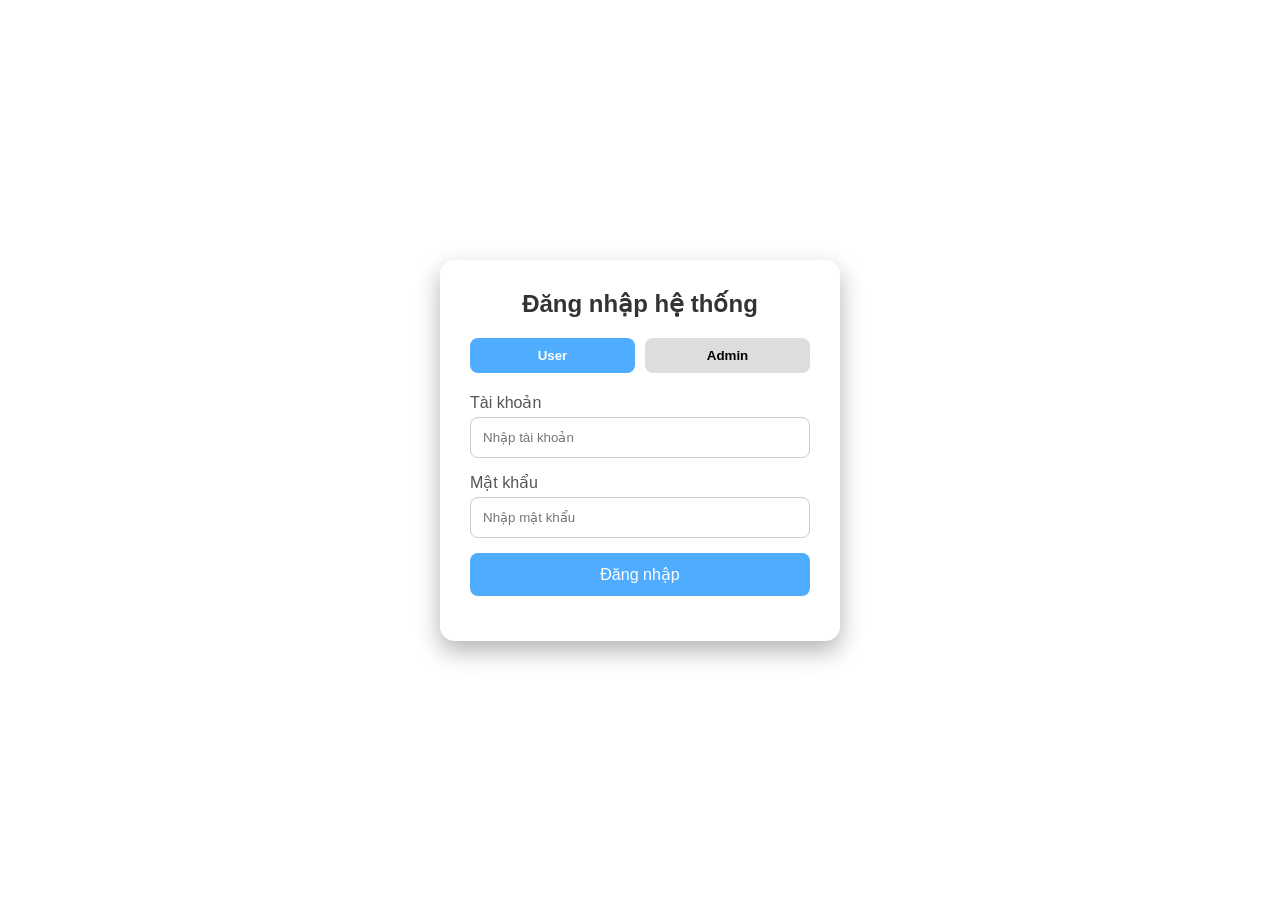
<file: index.html>
<!Doctype html>
<html lang="vi">

<head>
  <meta charset="UTF-8" />
  <meta name="viewport" content="width=device-width, initial-scale=1.0" />
  <title>Original Coffee - Giới Thiệu Sản Phẩm</title>

  
  
  <script>
const loggedIn = localStorage.getItem("loggedIn");
const role = localStorage.getItem("role");

if(loggedIn !== "true" || !role){
    window.location.href = "DangNhap.html";
}
</script>
  <link rel="stylesheet" href="style.css" />
</head>

<body>

  
  <header class="header">
    <div class="logo">Original Coffee</div>
   <nav class="menu">
    <a href="index.html">Trang chủ</a>
    <a href="douong.html">Đồ uống</a>
    <a href="doan.html">Đồ ăn</a>
    <a href="DangNhap.html">Admin</a>

</nav>
  </header>


  <section class="banner">
    <div class="banner-text">
      <h1>Khám Phá Bộ Đồ Uống Mới</h1>
      <p>Cà phê đậm gu - Đậm vị - Đậm lòng người.</p>
      <div class="banner-buttons">
    <a href="#" class="btn-buy">Mua ngay</a>
    <a href="Order.html" class="btn-pay">Thanh toán</a>
</div>
    </div>

    <div class="banner-image">
      <img src="27eea866-e544-4f16-94d8-b39fd550b080.png" alt="Banner Coffee" />
    </div>
  </section>


  <script>
    function orderProduct(name, price) {
      let cart = JSON.parse(localStorage.getItem("cart")) || [];

      cart.push({
        id: Date.now(),
        name: name,
        price: price,
        qty: 1
      });

      localStorage.setItem("cart", JSON.stringify(cart));

      window.location.href = "Order.html";
    }
  </script>


  <section class="products">
    <h2>Sản phẩm nổi bật</h2>

    <div class="product-list">

      <div class="product-card">
        <img src="https://winci.com.vn/wp-content/uploads/2023/12/Ca-phe-den-la-gi.jpg" alt="Cà phê đen" />
        <h3>Cà phê đen</h3>
        <p>Đậm đà, nguyên chất, dành cho người thích vị mạnh.</p>
        <div class="price">20.000đ</div>
        <button onclick="orderProduct('Cà phê đen', 20000)">Đặt ngay</button>
      </div>

      <div class="product-card">
        <img src="https://bizweb.dktcdn.net/100/455/801/files/ca-phe-sua-la-gi.jpg?v=1711902651547" alt="Cà phê sữa" />
        <h3>Cà phê sữa</h3>
        <p>Béo ngậy, hài hòa giữa cà phê và sữa.</p>
        <div class="price">25.000đ</div>
        <button onclick="orderProduct('Cà phê sữa', 25000)">Đặt ngay</button>
      </div>

      <div class="product-card">
        <img src="https://cdn.hstatic.net/200000870851/file/gecoffee-cong-thuc-latte-sang-tao__7__993681b49515429eb7ff941086718621_grande.png" alt="Matcha Latte" />
        <h3>Matcha Latte</h3>
        <p>Mịn màng, nhẹ nhàng với lớp sữa thơm.</p>
        <div class="price">35.000đ</div>
        <button onclick="orderProduct('Latte', 35000)">Đặt ngay</button>
      </div>

      <div class="product-card">
        <img src="https://www.nescafe.com/nz/sites/default/files/2023-09/NESCAF%C3%89%20Cappuccino.jpg" alt="Cappuccino" />
        <h3>Cappuccino</h3>
        <p>Cân bằng hoàn hảo giữa espresso và sữa.</p>
        <div class="price">50.000đ</div>
        <button onclick="orderProduct('Cappuccino', 50000)">Đặt ngay</button>
      </div>

      <div class="product-card">
        <img src="https://vietblend.vn/wp-content/uploads/2018/12/cafe-mocha-nong.jpg" alt="Mocha" />
        <h3>Mocha</h3>
        <p>Kết hợp cà phê và chocolate ngọt ngào.</p>
        <div class="price">30.000đ</div>
        <button onclick="orderProduct('Mocha', 30000)">Đặt ngay</button>
      </div>

      <div class="product-card">
        <img src="https://winci.com.vn/wp-content/uploads/2024/03/Cach-pha-ca-phe-Cold-Brew-Sua-Tuoi-thom-ngon.jpg" alt="Cold Brew" />
        <h3>Cold Brew</h3>
        <p>Đậm vị, ủ lạnh tự nhiên.</p>
        <div class="price">20.000đ</div>
        <button onclick="orderProduct('Cold Brew', 20000)">Đặt ngay</button>
      </div>
      
      

    </div>
  </section>


  <section class="features">
    <div class="feature-box">
      <h3>Chất lượng</h3>
      <p>Sản phẩm được chọn lọc kỹ càng.</p>
    </div>

    <div class="feature-box">
      <h3>Giá tốt</h3>
      <p>Nhiều chương trình ưu đãi hấp dẫn.</p>
    </div>

    <div class="feature-box">
      <h3>Giao nhanh</h3>
      <p>Hỗ trợ giao hàng toàn TP.HCM.</p>
    </div>
  </section>

  <footer class="footer">
    <h3>ORIGINAL COFFEE</h3>

    <p>
        Original Coffee là thương hiệu cà phê mang đến những sản phẩm chất lượng,
        được chế biến từ nguồn nguyên liệu tuyển chọn, giúp khách hàng tận hưởng
        hương vị cà phê đậm đà và không gian thưởng thức hiện đại.
    </p>

    <p>
        📍 Địa chỉ: 65 Huỳnh Thúc Kháng, Phường Sài Gòn, TP. Hồ Chí Minh
    </p>

    <p>
        📞 Hotline: 1900 6736
    </p>

    <p>
        ✉ Email: support@originalcoffee.com
    </p>

    <p>
        🕒 Giờ mở cửa: 07:00 - 22:00 (Thứ Hai - Chủ Nhật)
    </p>

    <p>
        🚚 Giao hàng nhanh toàn khu vực TP. Hồ Chí Minh
    </p>

    <p>
        © 2026 Original Coffee. All Rights Reserved.
    </p>
</footer>
<script>
function orderProduct(name, price) {
    let cart = JSON.parse(localStorage.getItem("cart")) || [];

    cart.push({
        id: Date.now(),
        name: name,
        price: price,
        qty: 1
    });

    localStorage.setItem("cart", JSON.stringify(cart));

    alert("Đã thêm vào đơn hàng!");
}
</script>
</body>
</html>
</file>
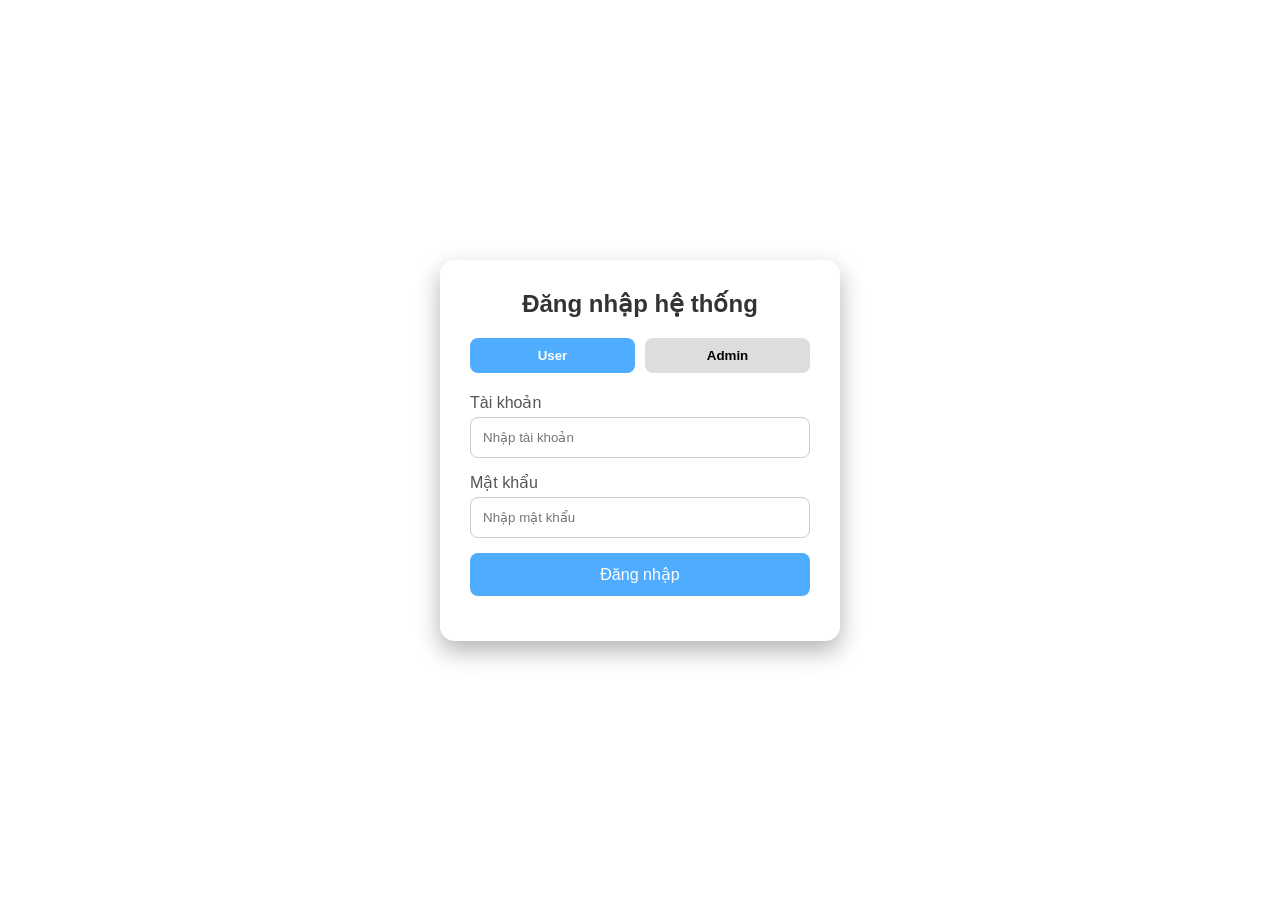
<file: DangNhap.html>
<!DOCTYPE html>
<html lang="vi">
<head>
<meta charset="UTF-8">
<meta name="viewport" content="width=device-width, initial-scale=1.0">
<title>Đăng nhập hệ thống</title>

<style>
*{
    margin:0;
    padding:0;
    box-sizing:border-box;
    font-family:Arial, sans-serif;
}

body{
    height:100vh;
    display:flex;
    justify-content:center;
    align-items:center;

    background-image:url("https://noithatanthinhphat.vn/wp-content/uploads/2024/03/thiet-ke-quan-cafe-chill-4.jpg");
    background-size:cover;
    background-position:center;
    background-repeat:no-repeat;
}

.container{
    width:400px;
    padding:30px;

    background:rgba(255,255,255,0.92);
    backdrop-filter:blur(10px);

    border-radius:15px;
    box-shadow:0 10px 25px rgba(0,0,0,0.3);
}

.container h2{
    text-align:center;
    margin-bottom:20px;
    color:#333;
}

.role-select{
    display:flex;
    gap:10px;
    margin-bottom:20px;
}

.role-btn{
    flex:1;
    padding:10px;
    border:none;
    border-radius:8px;
    cursor:pointer;
    background:#ddd;
    font-weight:bold;
    transition:.3s;
}

.role-btn.active{
    background:#4facfe;
    color:white;
}

.input-group{
    margin-bottom:15px;
}

.input-group label{
    display:block;
    margin-bottom:5px;
    color:#555;
}

.input-group input{
    width:100%;
    padding:12px;
    border:1px solid #ccc;
    border-radius:8px;
}

.login-btn{
    width:100%;
    padding:12px;
    border:none;
    border-radius:8px;
    background:#4facfe;
    color:white;
    font-size:16px;
    cursor:pointer;
}

.login-btn:hover{
    background:#2f8ef7;
}

.message{
    text-align:center;
    margin-top:15px;
    font-weight:bold;
}

.success{
    color:green;
}

.error{
    color:red;
}
</style>
</head>

<body>

<div class="container">

    <h2>Đăng nhập hệ thống</h2>

    <div class="role-select">
        <button class="role-btn active"
                onclick="selectRole('user',this)">
            User
        </button>

        <button class="role-btn"
                onclick="selectRole('admin',this)">
            Admin
        </button>
    </div>

    <div class="input-group">
        <label>Tài khoản</label>
        <input type="text"
               id="username"
               placeholder="Nhập tài khoản">
    </div>

    <div class="input-group">
        <label>Mật khẩu</label>
        <input type="password"
               id="password"
               placeholder="Nhập mật khẩu">
    </div>

    <button class="login-btn" onclick="login()">
        Đăng nhập
    </button>

    <div class="message" id="message"></div>

</div>

<script>

let currentRole = "user";

function selectRole(role, element){

    currentRole = role;

    document
        .querySelectorAll(".role-btn")
        .forEach(btn => btn.classList.remove("active"));

    element.classList.add("active");
}

function login(){

    const username =
        document.getElementById("username").value.trim();

    const password =
        document.getElementById("password").value.trim();

    const message =
        document.getElementById("message");

    // Không được để trống
    if(username === "" || password === ""){
        message.className = "message error";
        message.innerText =
            "Vui lòng nhập đầy đủ tài khoản và mật khẩu!";
        return;
    }

    if(currentRole === "admin"){

        const emailRegex =
            /^[^\s@]+@[^\s@]+\.[^\s@]+$/;

        if(!emailRegex.test(username)){
            message.className = "message error";
            message.innerText =
                "Admin phải đăng nhập bằng Email!";
            return;
        }

        
        localStorage.setItem("loggedIn","true");
        localStorage.setItem("role","admin");

        window.location.href = "admin.html";
        return;
    }

    if(currentRole === "user"){

        const userRegex =
            /^[a-zA-ZÀ-ỹ\s]+$/;

        if(!userRegex.test(username)){
            message.className = "message error";
            message.innerText =
                "Tên User chỉ được nhập chữ!";
            return;
        }

        localStorage.setItem("loggedIn","true");
        localStorage.setItem("role","user");

        window.location.href = "index.html";
    }
}


</script>

</body>
</html>
</file>
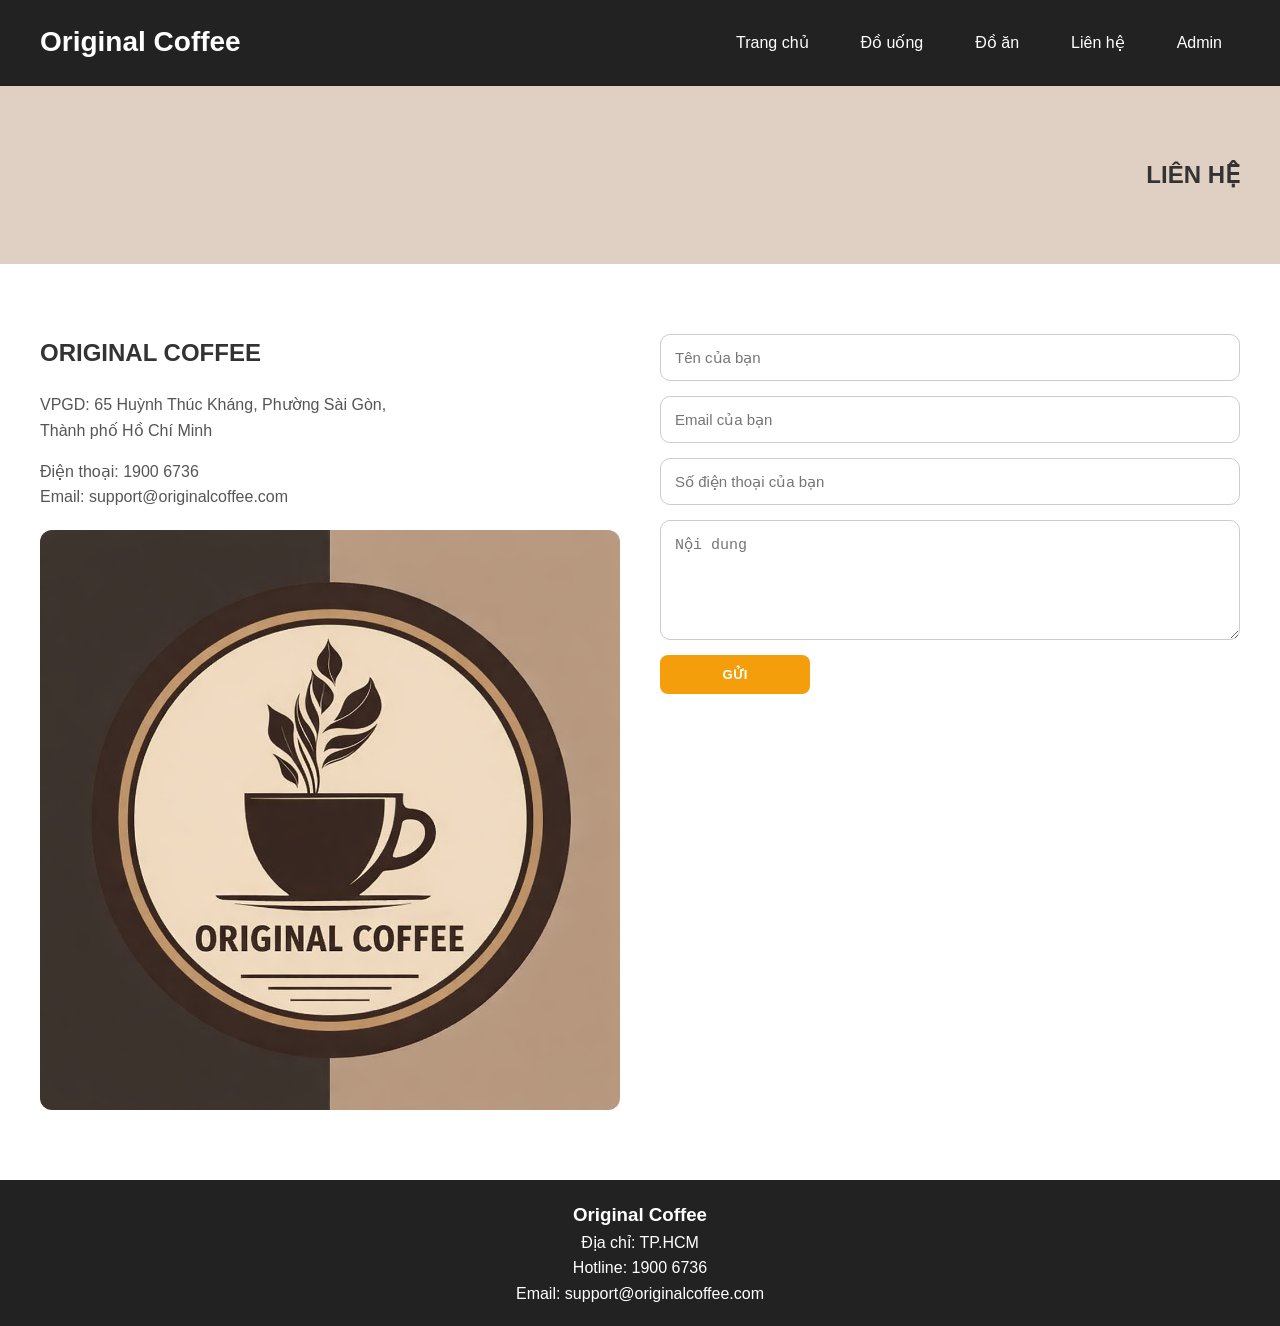
<file: lienhe.html>
<!DOCTYPE html>
<html lang="vi">
<head>
  <meta charset="UTF-8">
  <title>Liên hệ</title>
  <link rel="stylesheet" href="style.css">
</head>
<body>

<header class="header">
  <div class="logo">Original Coffee</div>

  <nav class="menu">
    <a href="index.html">Trang chủ</a>
    <a href="douong.html">Đồ uống</a>
    <a href="doan.html">Đồ ăn</a>
    <a href="lienhe.html">Liên hệ</a>
    <a href="admin.html">Admin</a>
  </nav>
</header>
<!-- BANNER -->
<section class="banner">
    <div class="overlay"></div>
    <h1>LIÊN HỆ</h1>
</section>

<!-- CONTENT -->
<section class="contact">
    
    <!-- LEFT -->
    <div class="contact-left">
        <h2>ORIGINAL COFFEE</h2>
        <p>
            VPGD: 65 Huỳnh Thúc Kháng, Phường Sài Gòn, <br> 
            Thành phố Hồ Chí Minh
        </p>

        <p>
            Điện thoại: 1900 6736<br>
            Email: support@originalcoffee.com
        </p>

        <img src="27eea866-e544-4f16-94d8-b39fd550b080.png" alt="ORIGINAL COFFEE">
    </div>

    <!-- RIGHT -->
    <div class="contact-right">
        <form>
            <input type="text" placeholder="Tên của bạn">
            <input type="email" placeholder="Email của bạn">
            <input type="text" placeholder="Số điện thoại của bạn">
            <textarea placeholder="Nội dung"></textarea>
            <button type="submit">GỬI</button>
        </form>
    </div>

</section>

<!-- FOOTER -->
<footer class="footer">
    <h3>Original Coffee</h3>
    <p>Địa chỉ: TP.HCM</p>
    <p>Hotline: 1900 6736</p>
    <p>Email: support@originalcoffee.com</p>
</footer>

</body>
</html>
</file>
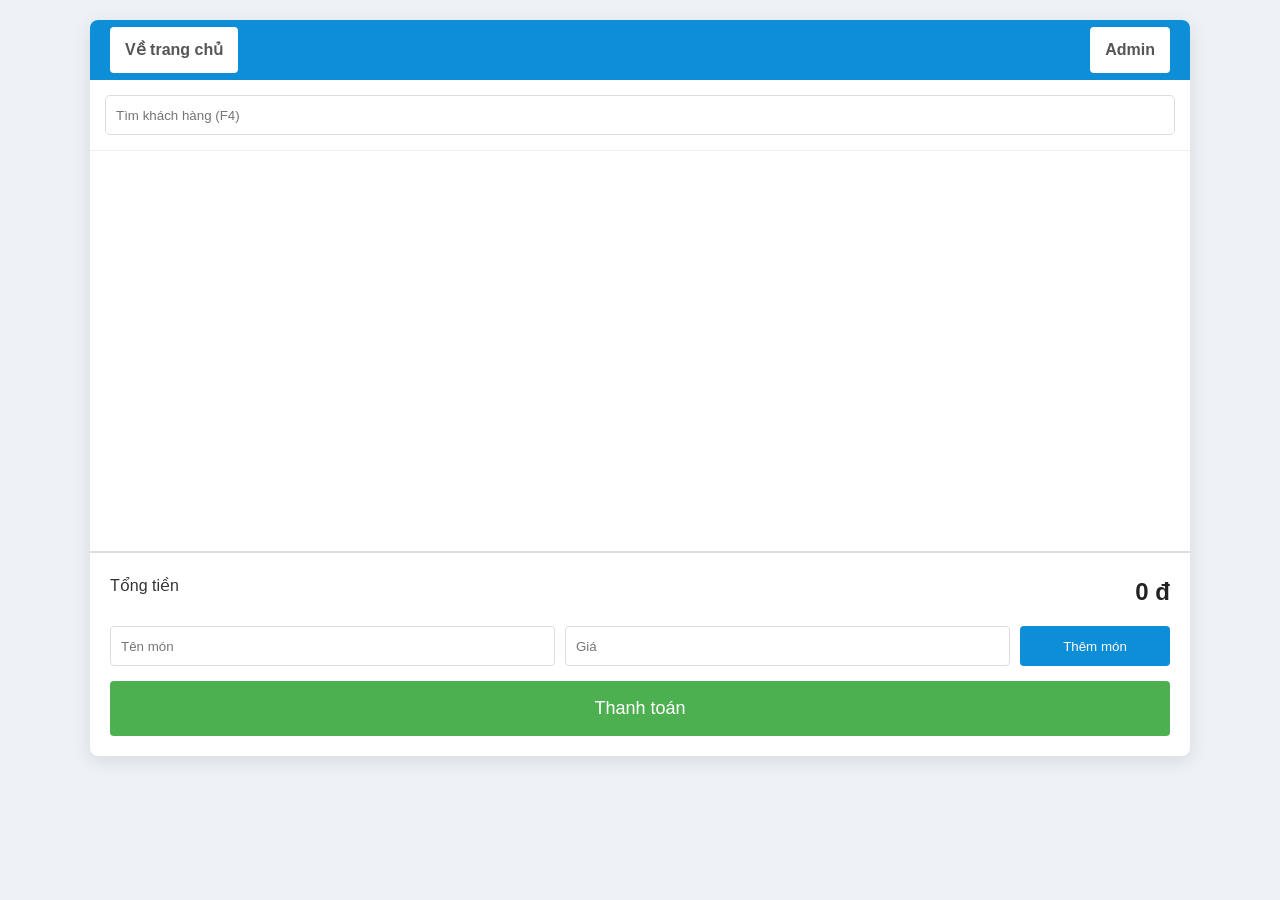
<file: Order.html>
<!DOCTYPE html>
<html lang="vi">
<head>
<meta charset="UTF-8">
<meta name="viewport" content="width=device-width, initial-scale=1.0">
<link rel="stylesheet" href="style.css">
<title>POS Bán Hàng</title>

<style>
*{
    margin:0;
    padding:0;
    box-sizing:border-box;
    font-family:Segoe UI, sans-serif;
}

body{
    background:#eef2f6;
    padding:20px;
}


.container{
    max-width:1100px;
    margin:auto;
    background:#fff;
    border-radius:8px;
    overflow:hidden;
    box-shadow:0 5px 20px rgba(0,0,0,.1);
}

header{
    background:#0d8ed7;
    color:white;
    height:60px;
    display:flex;
    align-items:center;
    justify-content:space-between;
    padding:0 20px;
}

.tab{
    background:#fff;
    color:#555;
    padding:10px 15px;
    border-radius:4px;
}


.toolbar{
    padding:15px;
    border-bottom:1px solid #eee;
}

.toolbar input{
    width:100%;
    height:40px;
    border:1px solid #ddd;
    border-radius:5px;
    padding:0 10px;
}


#orderList{
    min-height:400px;
}

.item{
    display:flex;
    align-items:center;
    padding:18px;
    border-bottom:1px solid #eee;
}

.delete{
    width:40px;
    color:#ff4d4d;
    cursor:pointer;
    font-size:22px;
    text-align:center;
}

.info{
    flex:1;
}

.name{
    font-size:18px;
    color:#333;
}

.note{
    font-size:13px;
    color:#999;
    margin-top:4px;
}


.qty{
    display:flex;
    align-items:center;
    gap:10px;
}

.qty button{
    width:32px;
    height:32px;
    border:1px solid #ddd;
    background:#fff;
    cursor:pointer;
    border-radius:4px;
}

.qty span{
    width:30px;
    text-align:center;
}

.price,
.total{
    width:130px;
    text-align:right;
    font-weight:600;
}

footer{
    border-top:2px solid #ddd;
    padding:20px;
}

.summary{
    display:flex;
    justify-content:space-between;
    margin-bottom:15px;
}

.summary h2{
    color:#222;
}

.add-product{
    display:flex;
    gap:10px;
    margin-bottom:15px;
}

.add-product input{
    flex:1;
    height:40px;
    border:1px solid #ddd;
    border-radius:4px;
    padding:0 10px;
}

.add-product button{
    width:150px;
    background:#0d8ed7;
    color:#fff;
    border:none;
    border-radius:4px;
    cursor:pointer;
}

.pay-btn{
    width:100%;
    height:55px;
    background:#4caf50;
    color:#fff;
    font-size:18px;
    border:none;
    cursor:pointer;
    border-radius:4px;
}
</style>
</head>

<body>

<div class="container">

<header>
    <a class="tab" href="index.html">Về trang chủ</a>
    <a class="tab" href="admin.html">Admin</a>
</header>

<div class="toolbar">
    <input type="text" placeholder="Tìm khách hàng (F4)">
</div>

<div id="orderList"></div>

<footer>

    <div class="summary">
        <span>Tổng tiền</span>
        <h2 id="grandTotal">0 đ</h2>
    </div>

    <div class="add-product">
        <input id="name" placeholder="Tên món">
        <input id="price" type="number" placeholder="Giá">
        <button onclick="addProduct()">Thêm món</button>
    </div>

    <button class="pay-btn" onclick="payOrder()">
        Thanh toán
    </button>

</footer>

</div>

<script>


let products = JSON.parse(localStorage.getItem("cart")) || [];
const orderList = document.getElementById("orderList");
render();

function money(n){
    return n.toLocaleString("vi-VN") + " đ";
}

function render(){

    orderList.innerHTML = "";

    products.forEach(item=>{

        const div = document.createElement("div");
        div.className = "item";

        div.innerHTML = `
            <div class="delete" onclick="removeItem(${item.id})">×</div>

            <div class="info">
                <div class="name">${item.name}</div>
                <div class="note">Ghi chú / Món thêm</div>
            </div>

            <div class="qty">
                <button onclick="minus(${item.id})">-</button>
                <span>${item.qty}</span>
                <button onclick="plus(${item.id})">+</button>
            </div>

            <div class="price">${money(item.price)}</div>
            <div class="total">${money(item.price * item.qty)}</div>
        `;

        orderList.appendChild(div);
    });

    totalMoney();
}


function plus(id){
    const p = products.find(x=>x.id===id);
    p.qty++;

    localStorage.setItem(
        "cart",
        JSON.stringify(products)
    );

    render();
}

function minus(id){
    const p = products.find(x=>x.id===id);

    if(p.qty > 1){
        p.qty--;
    }

    localStorage.setItem(
        "cart",
        JSON.stringify(products)
    );

    render();
}

function removeItem(id){
    products = products.filter(x=>x.id !== id);

    localStorage.setItem(
        "cart",
        JSON.stringify(products)
    );

    render();
}

function totalMoney(){
    const total = products.reduce((s,i)=>s + i.price*i.qty,0);
    document.getElementById("grandTotal").innerText = money(total);
}


function addProduct(){

    const name = document.getElementById("name").value.trim();
    const price = Number(document.getElementById("price").value);

    if(!name || price <= 0){
        alert("Nhập đúng tên và giá");
        return;
    }

    products.push({
        id: Date.now(),
        name,
        price,
        qty:1
    });

    document.getElementById("name").value = "";
    document.getElementById("price").value = "";

    render();
}


function payOrder(){

    if(products.length === 0){
        alert("Không có món để thanh toán");
        return;
    }

    const total = products.reduce((s,i)=>s+i.price*i.qty,0);

    alert("Thanh toán thành công!\nTổng: " + money(total));

    localStorage.removeItem("cart");

    products = [];

    render();
}

render();

</script>

</body>
</html>
</file>
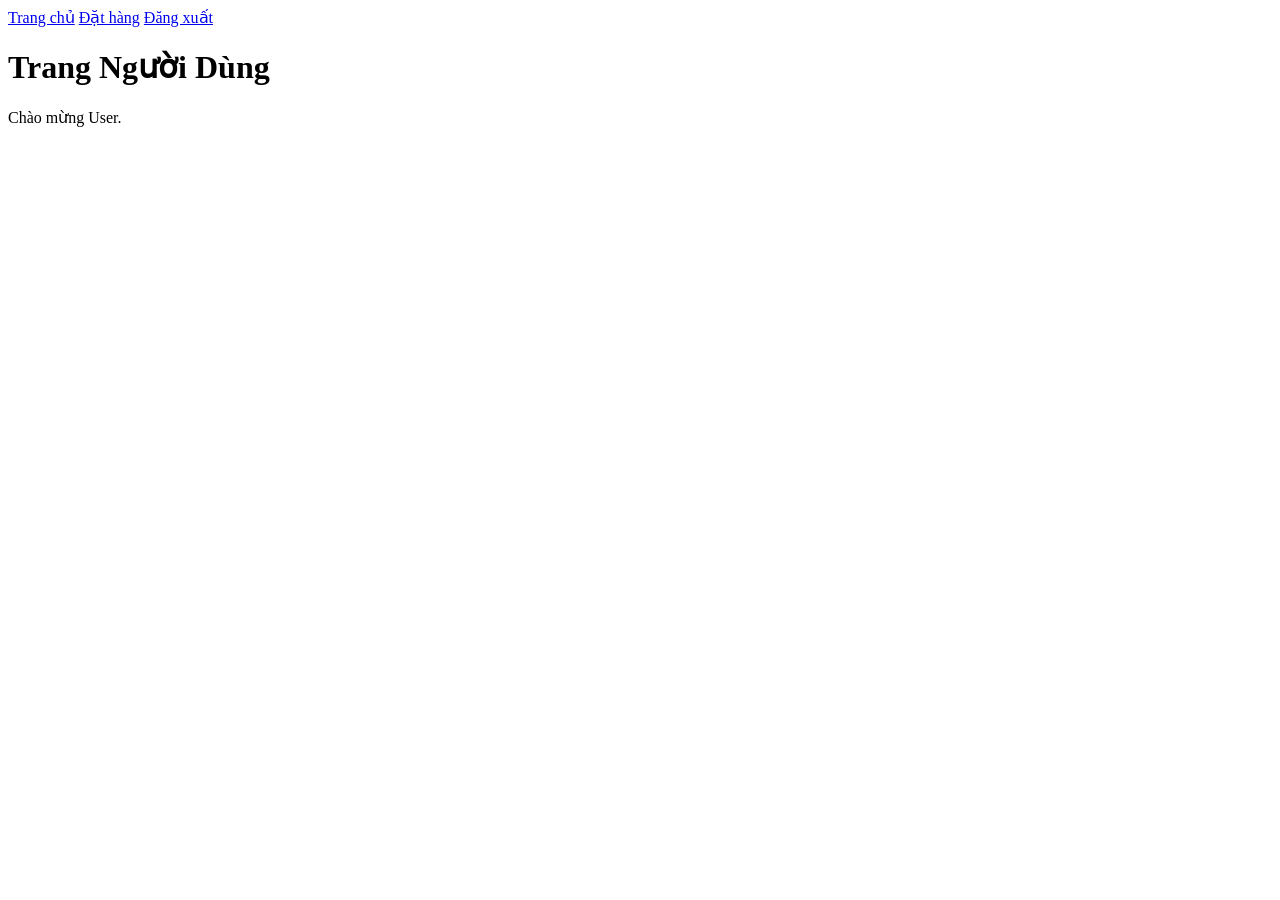
<file: user.html>
<!DOCTYPE html>
<html lang="vi">
<head>
<meta charset="UTF-8">
<title>User Dashboard</title>

</head>
<body>

<nav>
    <a href="index.html">Trang chủ</a>
    <a href="Order.html">Đặt hàng</a>
    <a href="#" onclick="logout()">Đăng xuất</a>
</nav>

<h1>Trang Người Dùng</h1>
<p>Chào mừng User.</p>

<script>
function logout(){
    localStorage.clear();
    window.location.href = "DangNhap.html";
}
</script>

</body>
</html>
</file>
<file: style.css>
*{
    margin:0;
    padding:0;
    box-sizing:border-box;
}

html{
    scroll-behavior:smooth;
}

body{
    font-family:'Segoe UI',sans-serif;
    background:#f8fafc;
    color:#333;
    overflow-x:hidden;
    line-height:1.6;
}

a{
    text-decoration:none;
}

img{
    max-width:100%;
    display:block;
}

button{
    cursor:pointer;
    transition:0.3s;
    border:none;
}


.header{
    display:flex;
    justify-content:space-between;
    align-items:center;
    padding:20px 40px;
    background:#222;
    color:white;

    position:sticky;
    top:0;
    z-index:1000;
}

.logo{
    font-size:28px;
    font-weight:bold;
}


.menu{
    display:flex;
    gap:16px;
    align-items:center;
}

.menu a{
    position:relative;
    padding:10px 18px;
    color:white;
    font-weight:500;
    border-radius:8px;
    transition:all .3s ease;
}

.menu a:hover{
    background:#fff8dc;
    color:#d4a017;
    transform:translateY(-2px);
}

.menu a::after{
    content:"";
    position:absolute;
    left:50%;
    bottom:-4px;
    width:0;
    height:3px;
    background:#ffd700;
    border-radius:10px;
    transform:translateX(-50%);
    transition:0.3s;
}

.menu a:hover::after{
    width:80%;
}

.banner{
    display:flex;
    justify-content:space-between;
    align-items:center;
    gap:40px;
    padding:70px 40px;
    background:#e0d0c3;
}

.banner-text{
    flex:1;
}

.banner-text h1{
    font-size:48px;
    color:#a9331e;
    margin-bottom:15px;
    animation:slideDown 1s ease;
}

.banner-text p{
    font-size:18px;
    margin-bottom:20px;
}

.banner-buttons{
    display:flex;
    gap:12px;
    flex-wrap:wrap;
}

.btn-buy,
.btn-pay{
    display:inline-block;
    padding:12px 24px;
    color:white;
    font-weight:600;
    border-radius:8px;
    transition:.3s;
}

.btn-buy{
    background:#6f4e37;
}

.btn-pay{
    background:#28a745;
}

.btn-buy:hover,
.btn-pay:hover{
    transform:translateY(-3px);
    opacity:.9;
}

.banner-image{
    flex:1;
    text-align:center;
}

.banner-image img{
    width:70%;
    border-radius:15px;
    transition:.4s;
}

.banner-image img:hover{
    transform:scale(1.05) rotate(1deg);
}


.products{
    padding:70px 20px;
    background:#f3f4f6;
    text-align:center;
}

.products h2{
    font-size:40px;
    margin-bottom:40px;
    color:#0f172a;
}

.product-list{
    display:grid;
    grid-template-columns:repeat(auto-fit,minmax(280px,1fr));
    gap:30px;
    max-width:1200px;
    margin:auto;
}

.product-card{
    background:white;
    padding:20px;
    border-radius:12px;
    box-shadow:0 4px 12px rgba(0,0,0,.1);
    transition:.4s;
    animation:fadeUp .8s ease;
}

.product-card:hover{
    transform:translateY(-10px);
    box-shadow:0 8px 20px rgba(0,0,0,.18);
}

.product-card img{
    width:100%;
    height:200px;
    object-fit:cover;
    border-radius:10px;
    margin-bottom:15px;
}

.product-card h3{
    margin-bottom:10px;
    color:#0f172a;
}

.product-card p{
    color:#555;
    margin-bottom:15px;
}

.price{
    font-size:1.2rem;
    font-weight:bold;
    color:#d32f2f;
    margin-bottom:15px;
}

.product-card button,
.order-btn{
    display:inline-block;
    padding:10px 18px;
    background:#f59e0b;
    color:white;
    border-radius:6px;
    transition:.3s;
}

.product-card button:hover,
.order-btn:hover{
    background:#d97706;
    transform:scale(1.05);
}


.load-more-container{
    text-align:center;
    margin-top:40px;
}

#loadMoreBtn{
    padding:12px 30px;
    background:#aa6832;
    color:white;
    border-radius:8px;
    font-size:16px;
}

#loadMoreBtn:hover{
    background:#cb7f1c;
    transform:translateY(-3px);
}


.features{
    display:flex;
    justify-content:center;
    gap:25px;
    flex-wrap:wrap;
    padding:60px 20px;
    background:#e2e8f0;
}

.feature-box{
    width:280px;
    background:white;
    padding:25px;
    border-radius:12px;
    text-align:center;
    transition:.3s;
}

.feature-box:hover{
    transform:translateY(-8px);
}

.feature-box h3{
    margin-bottom:10px;
    color:#1d4ed8;
}

.contact{
    display:flex;
    gap:40px;
    padding:70px 40px;
    background:white;
}

.contact-left,
.contact-right{
    flex:1;
}

.contact-left h2{
    margin-bottom:20px;
}

.contact-left p{
    color:#555;
    margin-bottom:15px;
}

.contact-left img{
    border-radius:12px;
    margin-top:20px;
}

.contact-right form{
    display:flex;
    flex-direction:column;
}

.contact-right input,
.contact-right textarea{
    padding:14px;
    margin-bottom:15px;
    border:1px solid #ccc;
    border-radius:10px;
    outline:none;
    font-size:15px;
}

.contact-right textarea{
    min-height:120px;
    resize:vertical;
}

.contact-right input:focus,
.contact-right textarea:focus{
    border-color:#f59e0b;
}

.contact-right button{
    width:150px;
    padding:12px;
    background:#f59e0b;
    color:white;
    border-radius:8px;
    font-weight:bold;
}

.contact-right button:hover{
    background:#d97706;
}


.footer{
    background:#222;
    color:white;
    text-align:center;
    padding:20px;
}


.tab{
    background:white;
    color:#0d8ed7;
    padding:10px 15px;
    border-radius:5px;
    font-weight:600;
    transition:.3s;
}

.tab:hover{
    background:#e6f3fb;
}

@keyframes slideDown{
    from{
        opacity:0;
        transform:translateY(-40px);
    }
    to{
        opacity:1;
        transform:translateY(0);
    }
}

@keyframes fadeUp{
    from{
        opacity:0;
        transform:translateY(30px);
    }
    to{
        opacity:1;
        transform:translateY(0);
    }
}


@media(max-width:992px){

    .banner{
        flex-direction:column;
        text-align:center;
    }

    .banner-image img{
        width:85%;
    }

    .contact{
        flex-direction:column;
    }
}

/* ===================================
   RESPONSIVE MOBILE
=================================== */
@media(max-width:768px){

    .header{
        flex-direction:column;
        gap:15px;
        padding:20px;
    }

    .menu{
        flex-direction:column;
        width:100%;
    }

    .banner{
        padding:40px 20px;
    }

    .banner-text h1{
        font-size:32px;
    }

    .products h2{
        font-size:30px;
    }

    .features{
        flex-direction:column;
        align-items:center;
    }

    .contact{
        padding:40px 20px;
    }

    .contact-left,
    .contact-right{
        width:100%;
    }

    .contact-right button{
        width:100%;
    }
}
</file>
